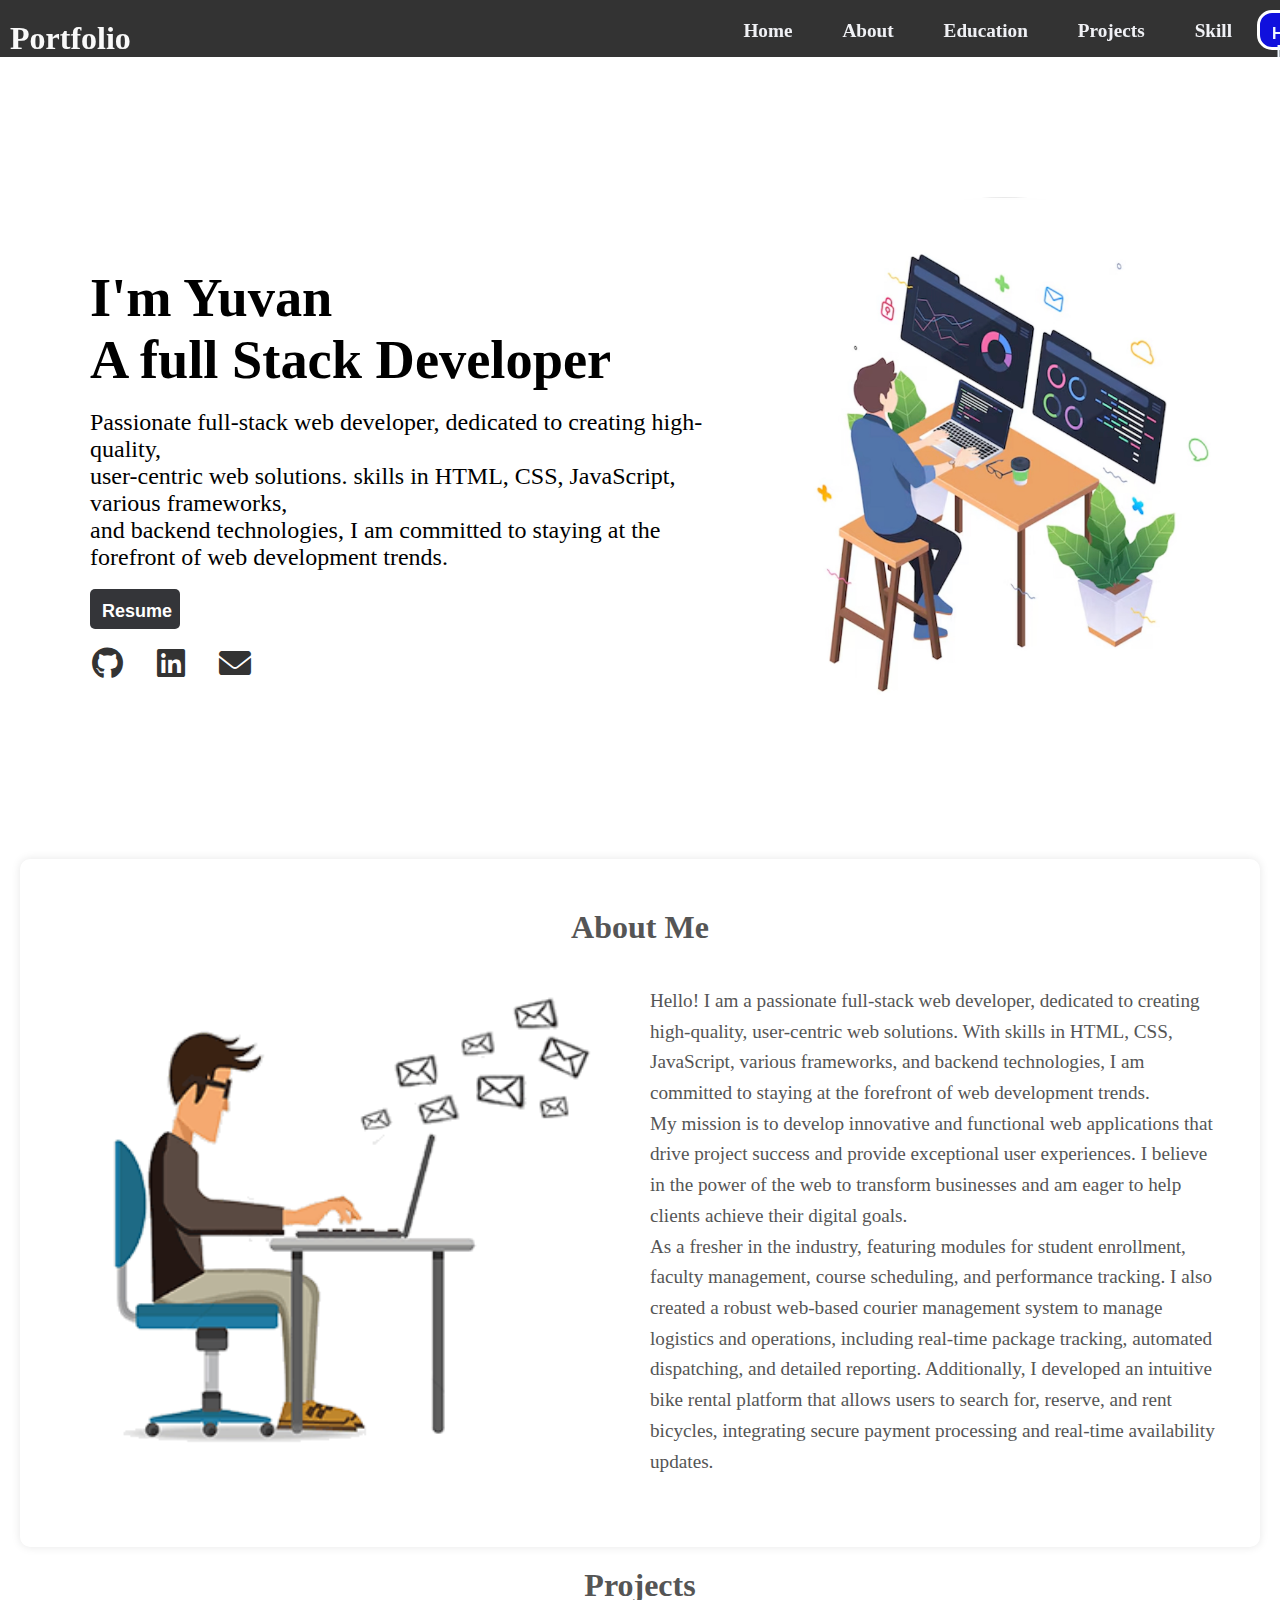
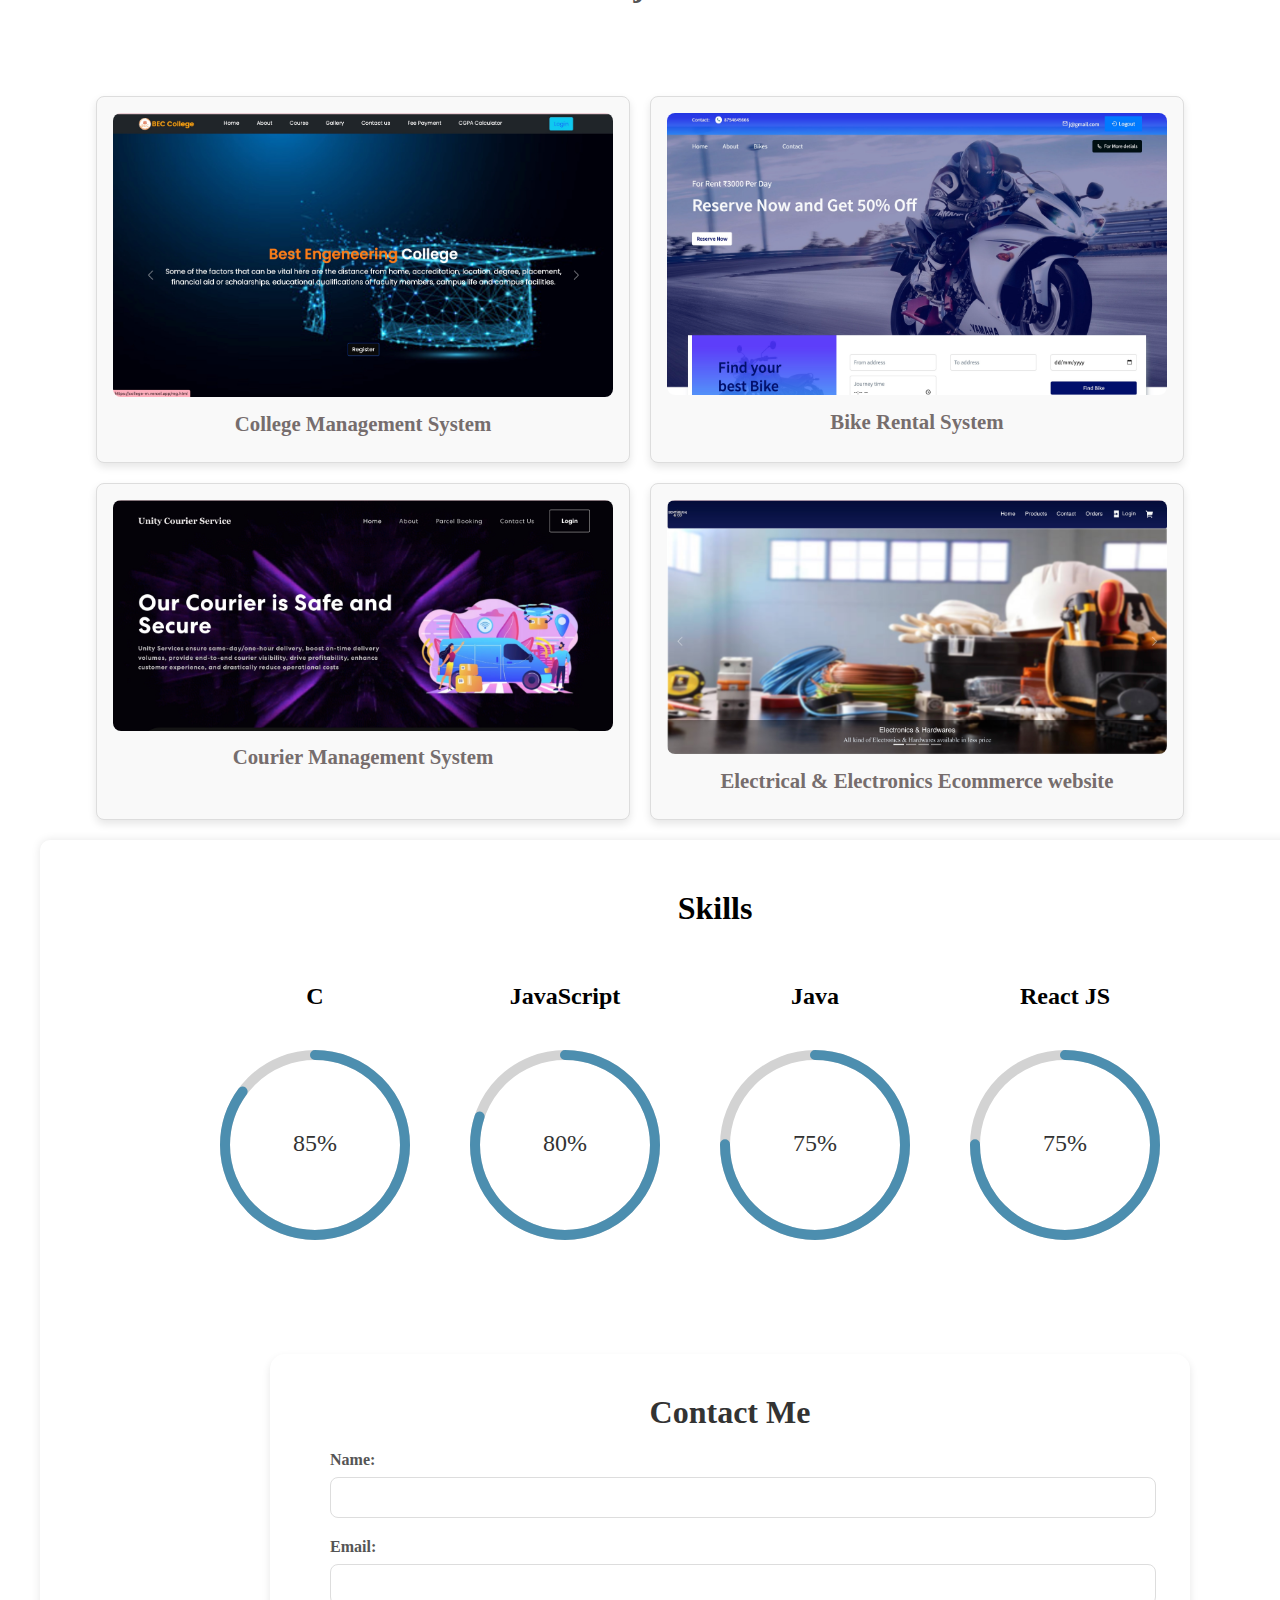
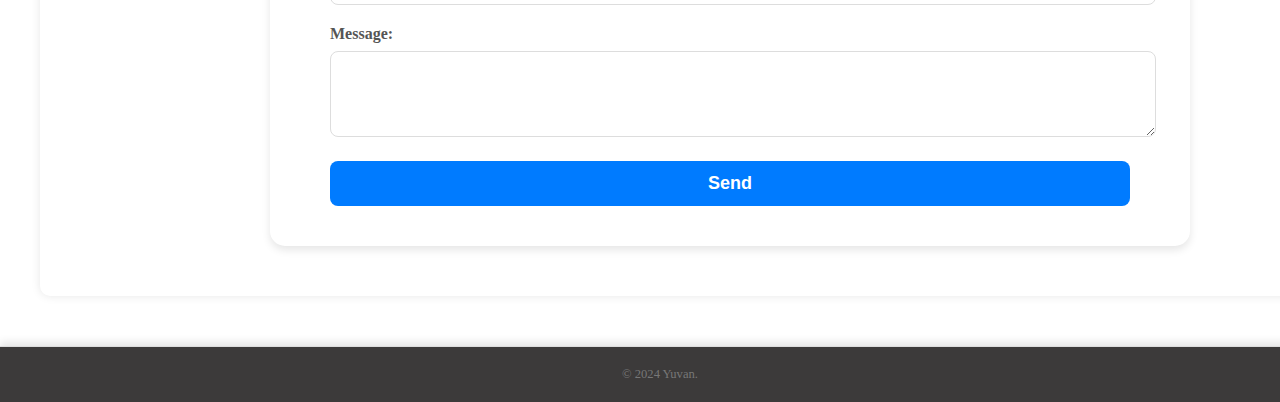
<file: index.html>
<!DOCTYPE html>
<html lang="en">
<head>
    <meta charset="UTF-8">
    <meta name="viewport" content="width=device-width, initial-scale=1.0">
    <title>Projects</title>
    <link rel="stylesheet" href="./style.css">
    <link rel="stylesheet" href="https://cdnjs.cloudflare.com/ajax/libs/font-awesome/6.0.0-beta3/css/all.min.css">
</head>
<body>
    <div class="navbar">
        <h1>Portfolio</h1>
        <ul>
            <li><a href="#home">Home</a></li>
            <li><a href="#about">About</a></li>
            <li><a href="./edu.html">Education</a></li>
            <li><a href="#projects">Projects</a></li>
            <li><a href="#skills">Skill</a></li>
            <button>Hire Me</button>
        </ul>
    </div>

    <div class="ain">
        <div class="ain-content">
            <p class="pp">
                <span class="line1">I'm Yuvan</span><br>
                <span class="line2">A full Stack Developer</span>
            </p>
            <br>
            <p class="p1">Passionate full-stack web developer, dedicated to creating high-quality, <br>user-centric web solutions.  skills in HTML, CSS, JavaScript, various frameworks,<br> and backend technologies, I am committed to staying at the forefront of web development trends.</p>
            <br>
            <button onclick="window.open('21ITR124(resume).pdf')">Resume</button>
            <br><br>
            <div class="logo">
            <a href="https://github.com/Yuvan124" target="_blank" style="padding-left: 2px;"><i class="fab fa-github"></i></a>
            <a href="https://www.linkedin.com/in/yuvan-p-048049226?utm_source=share&utm_campaign=share_via&utm_content=profile&utm_medium=android_app" target="_blank" style="padding-left: 30px;"><i class="fab fa-linkedin"></i></a>
            <a href="yyuvan1001@gmail.com" target="_blank" style="padding-left: 30px;"><i class="fas fa-envelope"></i></a>
            <a href="https://leetcode.com/your-leetcode-username" target="_blank" style="padding-left: 20px;">
                
            </a>
        </div>
        </div>
        <img src="./img.jpeg" alt="Profile Picture" class="ain-img">
      
           
        
    </div>
    <br> <br> <br> <br> <br> 
    <div class="about" id="about">
        <h1>About Me</h1>
        <div class="about-content-wrapper">
            <img src="../img5.gif" alt="Profile Picture" class="about-img" height="">
            <div class="about-content">
                <p>
                    Hello! I am a passionate full-stack web developer, dedicated to creating high-quality, user-centric web solutions. With skills in HTML, CSS, JavaScript, various frameworks, and backend technologies, I am committed to staying at the forefront of web development trends.
                    <br>
                    My mission is to develop innovative and functional web applications that drive project success and provide exceptional user experiences. I believe in the power of the web to transform businesses and am eager to help clients achieve their digital goals.
                    <br>
                    As a fresher in the industry, featuring modules for student enrollment, faculty management, course scheduling, and performance tracking. I also created a robust web-based courier management system to manage logistics and operations, including real-time package tracking, automated dispatching, and detailed reporting. Additionally, I developed an intuitive bike rental platform that allows users to search for, reserve, and rent bicycles, integrating secure payment processing and real-time availability updates.
                </p>
            </div>
        </div>
    </div>
    

    <div class="projects" id="projects">
        <h1>Projects</h1>
        <br><br>
        <br><br>
        <div class="project">
        <div class="card">
            <a href="https://college-m.vercel.app/" target="_blank"><img src="img1.jpeg" alt="Project 1"></a>
            <h2>College Management System</h2>
            
        </div>
        <div class="card">
            <a href="https://bike-rent-gamma.vercel.app/home" target="_blank">  <img src="img2.jpeg" alt="Project 2"></a>
            <h2>Bike Rental System</h2>
        </div>
        <div class="card">
            <a href="https://courier3.vercel.app/" target="_blank"> <img src="img3.jpeg" alt="Project 3"></a>
            <h2>Courier Management System</h2>
            
           
        </div>
        <div class="card">
            <a href="https://senthilraj-co.vercel.app/" target="_blank"><img src="img4.jpeg" alt="Project 4"></a>
            <h2>Electrical & Electronics Ecommerce website</h2>
        </div>
    </div>
    </div>

    <div class="skills" id="skills">
        <h1>Skills</h1>
        <br><br>

       <div class="sk">

        <div class="skill">
            <h3>C</h3>
            <svg class="skill-svg" width="250" height="250">
                <circle r="90" cx="125" cy="125" class="track"></circle>
                <circle r="90" cx="125" cy="125" class="progress"></circle>
                <text x="125" y="125" class="percent">0%</text>
            </svg>
        </div>

        <div class="skill">
            <h3>JavaScript</h3>
            <svg class="skill-svg" width="250" height="250">
                <circle r="90" cx="125" cy="125" class="track"></circle>
                <circle r="90" cx="125" cy="125" class="progress"></circle>
                <text x="125" y="125" class="percent">0%</text>
            </svg>
        </div>

        <div class="skill">
            <h3>Java</h3>
            <svg class="skill-svg" width="250" height="250">
                <circle r="90" cx="125" cy="125" class="track"></circle>
                <circle r="90" cx="125" cy="125" class="progress"></circle>
                <text x="125" y="125" class="percent">0%</text>
            </svg>
        </div>

        <div class="skill">
            <h3>React JS</h3>
            <svg class="skill-svg" width="250" height="250">
                <circle r="90" cx="125" cy="125" class="track"></circle>
                <circle r="90" cx="125" cy="125" class="progress"></circle>
                <text x="125" y="125" class="percent">0%</text>
            </svg>
        </div>
    </div>

   
    <div class="contact">
        <h1>Contact Me</h1>
        <form id="contact-form" action="https://formsubmit.co/yyuvan1001@gmail.com" method="POST">
            <div class="form-group">
                <label for="name">Name:</label>
                <input type="text" id="name" name="name" required>
            </div>
            <div class="form-group">
                <label for="email">Email:</label>
                <input type="email" id="email" name="email" required>
            </div>
            <div class="form-group">
                <label for="message">Message:</label>
                <textarea id="message" name="message" rows="4" required></textarea>
            </div>
            <button type="submit">Send</button>
        </form>
    </div>
</div>
    <footer class="footer">
        <p>&copy; 2024 Yuvan.</p>
    </footer>





    <script>
        document.addEventListener("DOMContentLoaded", function () {
            const skillSVGs = document.querySelectorAll(".skill-svg");

            skillSVGs.forEach(svg => {
                const progressCircle = svg.querySelector(".progress");
                const textPercent = svg.querySelector(".percent");

                const radius = progressCircle.r.baseVal.value;
                const circumference = 2 * Math.PI * radius;

                progressCircle.style.strokeDasharray = circumference;
                progressCircle.style.strokeDashoffset = circumference;

                // Set skill level percentages
                const skill = svg.parentElement.querySelector("h3").textContent.trim();
                const levels = {
                    "HTML": 90,
                    "C": 85,
                    "JavaScript": 80,
                    "Java": 75,
                    "React JS": 75
                };

                setProgress(levels[skill]);

                function setProgress(percent) {
                    const offset = circumference - (percent / 100) * circumference;
                    progressCircle.style.strokeDashoffset = offset;
                    textPercent.textContent = `${percent}%`;
                }
            });
        });
    
    </script>
  
    
</body>
</html>
</file>
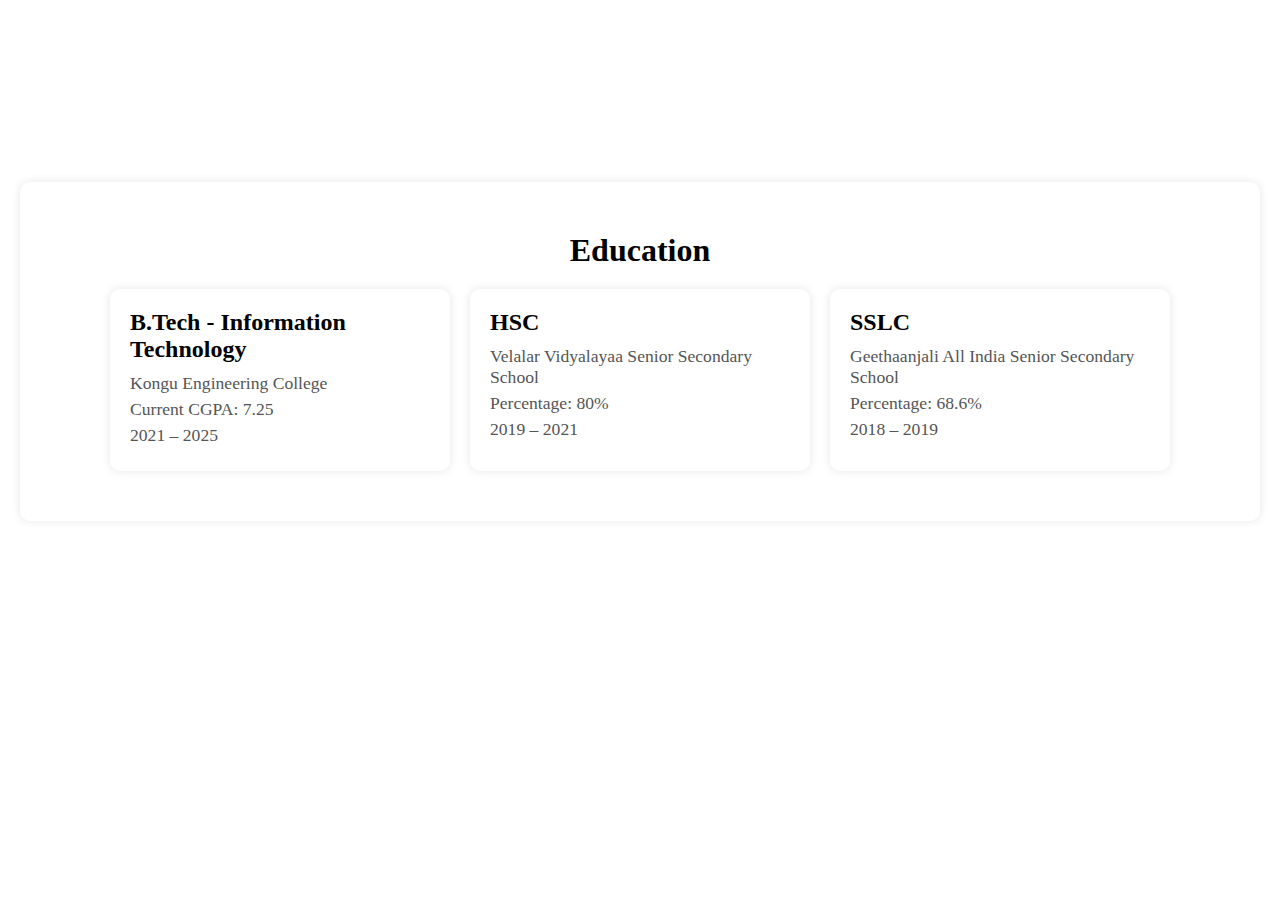
<file: edu.html>
<!DOCTYPE html>
<html lang="en">
<head>
    <meta charset="UTF-8">
    <meta http-equiv="X-UA-Compatible" content="IE=edge">
    <meta name="viewport" content="width=device-width, initial-scale=1.0">
    <title>Education</title>
    <link rel="stylesheet" href="./style.css">
</head>
<body>
    <br><br><br><br><br><br><br><br><br>

    <div class="education" id="education">
        <h1>Education</h1>
        <div class="education-cards">
            <div class="education-item">
                <h2>B.Tech - Information Technology</h2>
                <p>Kongu Engineering College</p>
                <p>Current CGPA: 7.25</p>
                <p>2021 – 2025</p>
            </div>
            <div class="education-item">
                <h2>HSC</h2>
                <p>Velalar Vidyalayaa Senior Secondary School</p>
                <p>Percentage: 80%</p>
                <p>2019 – 2021</p>
            </div>
            <div class="education-item">
                <h2>SSLC</h2>
                <p>Geethaanjali All India Senior Secondary School</p>
                <p>Percentage: 68.6%</p>
                <p>2018 – 2019</p>
            </div>
        </div>
    </div>
</body>
</html>
</file>
<file: style.css>
* {
    margin: 0px;
}

.navbar {
    list-style: none;
    flex-direction: column;
    display: flex;
   
    
    background-color:#333;
    position: sticky;
    top:0px;
}

.navbar ul {
    display: flex;
    margin-left: 53%;
    list-style: none;
    position: absolute;
}

.navbar h1 {
    float: right;
    margin-top: 20px;
    margin-left: 10px;
    color: #f9f9f9;
}

.navbar li {
    list-style: none;
    text-decoration: none;
    margin-top: 20px;
    font-size: larger;
    transform: translate(-50% -50%);
}

.navbar a {
    text-decoration: none;
    padding: 25px;
    color: rgb(240, 241, 245);
    font-weight: bold;
    font-family: 'Times New Roman', Times, serif;
}

.navbar li:hover {
    border-bottom: red solid 2px;
    transform: translate(-50% -50%);
}

.navbar button {
    height: 40px;
    position: relative;
    color: aliceblue;
    background-color: rgb(16, 16, 221);
    margin-top: 10px;
    border: white solid;
    border-radius: 15px;
    font-size: medium;
    font-weight: bold;
}

.navbar button:hover {
    background-color: aqua;
    color: black;
}

.ain {
    margin-top: 140px;
    margin-left: 90px;
    display: flex;
    align-items: center;
}

.ain-content {
    flex: 1;
}

.ain img {
    width: 550px;
    height: auto;
    border-radius: 50%;
    margin-left: 20px;
}

.pp {
    font-size: 340%;
    font-weight: bold;
}
.fab  {
    color: #333;
    font-size: xx-large;

}
.fas{
    color: #333;
    font-size:xx-large;

    
}
.fab:hover  {
    color: rgb(94, 113, 113);
    

}
.fas:hover{
    color: rgb(140, 156, 156);
    
   
}

.ain button {
    color: white;
    background-color: rgb(52, 53, 57);
    border-radius: 5px;
    padding: auto;
    font-size: large;
    border: none;
    width: 90px;
    height: 40px;
}
.ain button:hover{
    background-color: rgb(140, 156, 156);
    color: #333;
    
}

.p1 {
    font-size: x-large;
}
.about {
    background-color: white;
    padding: 50px 20px;
    margin: 20px;
    border-radius: 10px;
    box-shadow: 0 0 10px rgba(0, 0, 0, 0.1);
    display: flex;
    flex-direction: column;
    align-items: center;
}

.about-content-wrapper {
    display: flex;
    align-items: center;
    margin-top: 20px;
}

.about h1{
    color: #555;
    font-weight:bold;
}
.about-img {
    flex: 1;
    max-width: 90%;
    width: 50%;
    border-radius: 10px;
    object-fit: cover;
    margin-right: 20px;
}

.about-content {
    flex: 1;
    padding: 20px;
}

.about-content h1 {
    font-size: 2em;
    margin-bottom: 30px;
    text-align: center;
    color:rgb(224, 208, 208);
}

.about-content p {
    font-size: 1.2em;
    line-height: 1.6;
    color: #555;
    font-family: 'Times New Roman', Times, serif;
}


.education {
    background-color: white;
    padding: 50px 20px;
    margin: 20px;
    border-radius: 10px;
    box-shadow: 0 0 10px rgba(0, 0, 0, 0.1);
    animation: fadeIn 1s ease-in-out;
}

.education h1 {
    font-size: 2em;
    margin-bottom: 20px;
    text-align: center;
}

.education-cards {
    display: flex;
    flex-direction: row; /* Display cards horizontally */
    gap: 20px;
    justify-content: center; /* Center the cards */
}

.education-item {
    background-color: #fff;
    padding: 20px;
    border-radius: 10px;
    box-shadow: 0 0 10px rgba(0, 0, 0, 0.1);
    animation: slideIn 1s forwards;
    flex: 1; /* Allow cards to take up equal space */
    max-width: 300px; /* Optional: Limit the maximum width of each card */
}

.education-item:nth-child(1) {
    animation-delay: 0.5s;
}

.education-item:nth-child(2) {
    animation-delay: 1s;
}

.education-item:nth-child(3) {
    animation-delay: 1.5s;
}

.education-item h2 {
    font-size: 1.5em;
    margin-bottom: 10px;
}

.education-item p {
    font-size: 1.1em;
    margin-bottom: 5px;
    color: #555;
}

@keyframes fadeIn {
    from {
        opacity: 0;
    }
    to {
        opacity: 1;
    }
}

@keyframes slideIn {
    from {
        transform: translateY(20px);
        opacity: 0;
    }
    to {
        transform: translateY(0);
        opacity: 1;
    }
}

.project{
    
    display: flex;
    flex-wrap: wrap;
    gap: 20px;
    justify-content: center;
    padding: 20px;
    animation: fadeI 1s ease-in-out;
}
.projects h1{
    text-align: center;
    color:#555;
    font-family:'Times New Roman', Times, serif;
}



.card {
    background-color: #f9f9f9;
    border: 1px solid #ddd;
    border-radius: 8px;
    box-shadow: 0 4px 8px rgba(0,0,0,0.1);
    width: 500px;
    padding: 16px;
    text-align: center;
    transition: box-shadow 0.3s ease, transform 0.3s ease;
}

.card:hover {
    box-shadow: 0 8px 16px rgba(0,0,0,0.2); 
    transform: scale(1.03);
}


.card img {
    width: 100%;
    height: auto;
    border-radius: 8px;
}

.card h2 {
    font-size: 1.3em;
    margin: 0.5em 0;
    color:rgb(118, 109, 109)
}

.card p {
    font-size: 1em;
    margin: 0.5em 0;
}

.card button {
    background-color: #133fdc;
    color: white;
    padding: 10px 20px;
    border: none;
    border-radius: 5px;
    cursor: pointer;
}

.card button:hover {
    background-color: #17b0c4;
}
.skills {
    background-color: white;
    padding: 50px;
    border-radius: 10px;
    box-shadow: 0 0 10px rgba(0, 0, 0, 0.1);
    text-align: center;
    width: 100%;
    max-width: 1250px;
    margin-left: 40px;
    margin-bottom: 10px;
   
}

.skills h1 {
    margin-bottom: 20px;
}

.skill {
    margin-bottom: 30px;
}
.sk{
    display: flex;
    flex-wrap: wrap;
    margin-left: 100px;
}

.skill h3 {
    font-size: 1.5em;
    margin-bottom: 10px;
    text-align: center;
}

.skill-svg {
    width: 100%;
    max-width: 250px;
    margin: 0 auto;
   
}

.track {
    stroke-width: 10;
    stroke: lightgrey;
    fill: none;
    
}

.progress {
    stroke-width: 10;
    stroke: #4c8eaf;
    stroke-linecap: round;
    fill: none;
    transform: rotate(-90deg);
    transform-origin: center;
    transition: stroke-dashoffset 0.8s ease;
   
}

.percent {
    font-size: 1.5em;
    text-anchor: middle;
    dominant-baseline: middle;
    fill: #333;
   
    
}
.contact {
    background-color: #fff;
    padding: 40px 60px 40px 60px;
    border-radius: 15px;
    box-shadow: 0 4px 8px rgba(0, 0, 0, 0.1);
    max-width: 800px;
    width: 100%;
    margin-top: 50px;
    margin-left: 180px;
    text-align: center;
    transition: transform 0.3s ease, box-shadow 0.3s ease;
}
.contact:hover {
    transform: translateY(-5px);
    box-shadow: 0 8px 16px rgba(0, 0, 0, 0.2);
}
.contact h1 {
    margin-bottom: 20px;
    color: #333;
}
.form-group {
    margin-bottom: 20px;
}
.form-group label {
    display: flex;
    margin-bottom: 8px;
    color: #555;
    font-weight: bold;
}
.form-group input, .form-group textarea {
    width: 100%;
    padding: 12px;
    border: 1px solid #ddd;
    border-radius: 8px;
    transition: border-color 0.3s ease, box-shadow 0.3s ease;
}
.form-group input:focus, .form-group textarea:focus {
    border-color: #007BFF;
    box-shadow: 0 0 8px rgba(0, 123, 255, 0.1);
    outline: none;
}
button {
    width: 100%;
    padding: 12px;
    background-color: #007BFF;
    border: none;
    border-radius: 8px;
    color: #fff;
    font-size: 18px;
    font-weight: bold;
    cursor: pointer;
    transition: background-color 0.3s ease;
}
button:hover {
    background-color: #0056b3;
}
footer.footer {
    margin-top: 50px;
    text-align: center;
    color: #777;
    font-size: 14px;
    padding: 20px;
    border-top: 1px solid #ddd;
    width: 100%;
    background-color: rgb(60, 58, 58);
    box-shadow: 0 -4px 8px rgba(0, 0, 0, 0.1);
}
.footer {
    background-color: rgb(28, 95, 177);
    color: rgb(248, 241, 241);
    text-align: center;
    padding: 70px 0;
    
    bottom: 0;
    width: 100%;
   
}

.footer p {
    margin: 0;
    font-size: 0.9em;
}
@keyframes typing {
    from { width: 0; }
    to { width: 100%; }
}

@keyframes blink-caret {
    from, to { border-color: transparent; }
    50% { border-color: black; }
}
</file>
